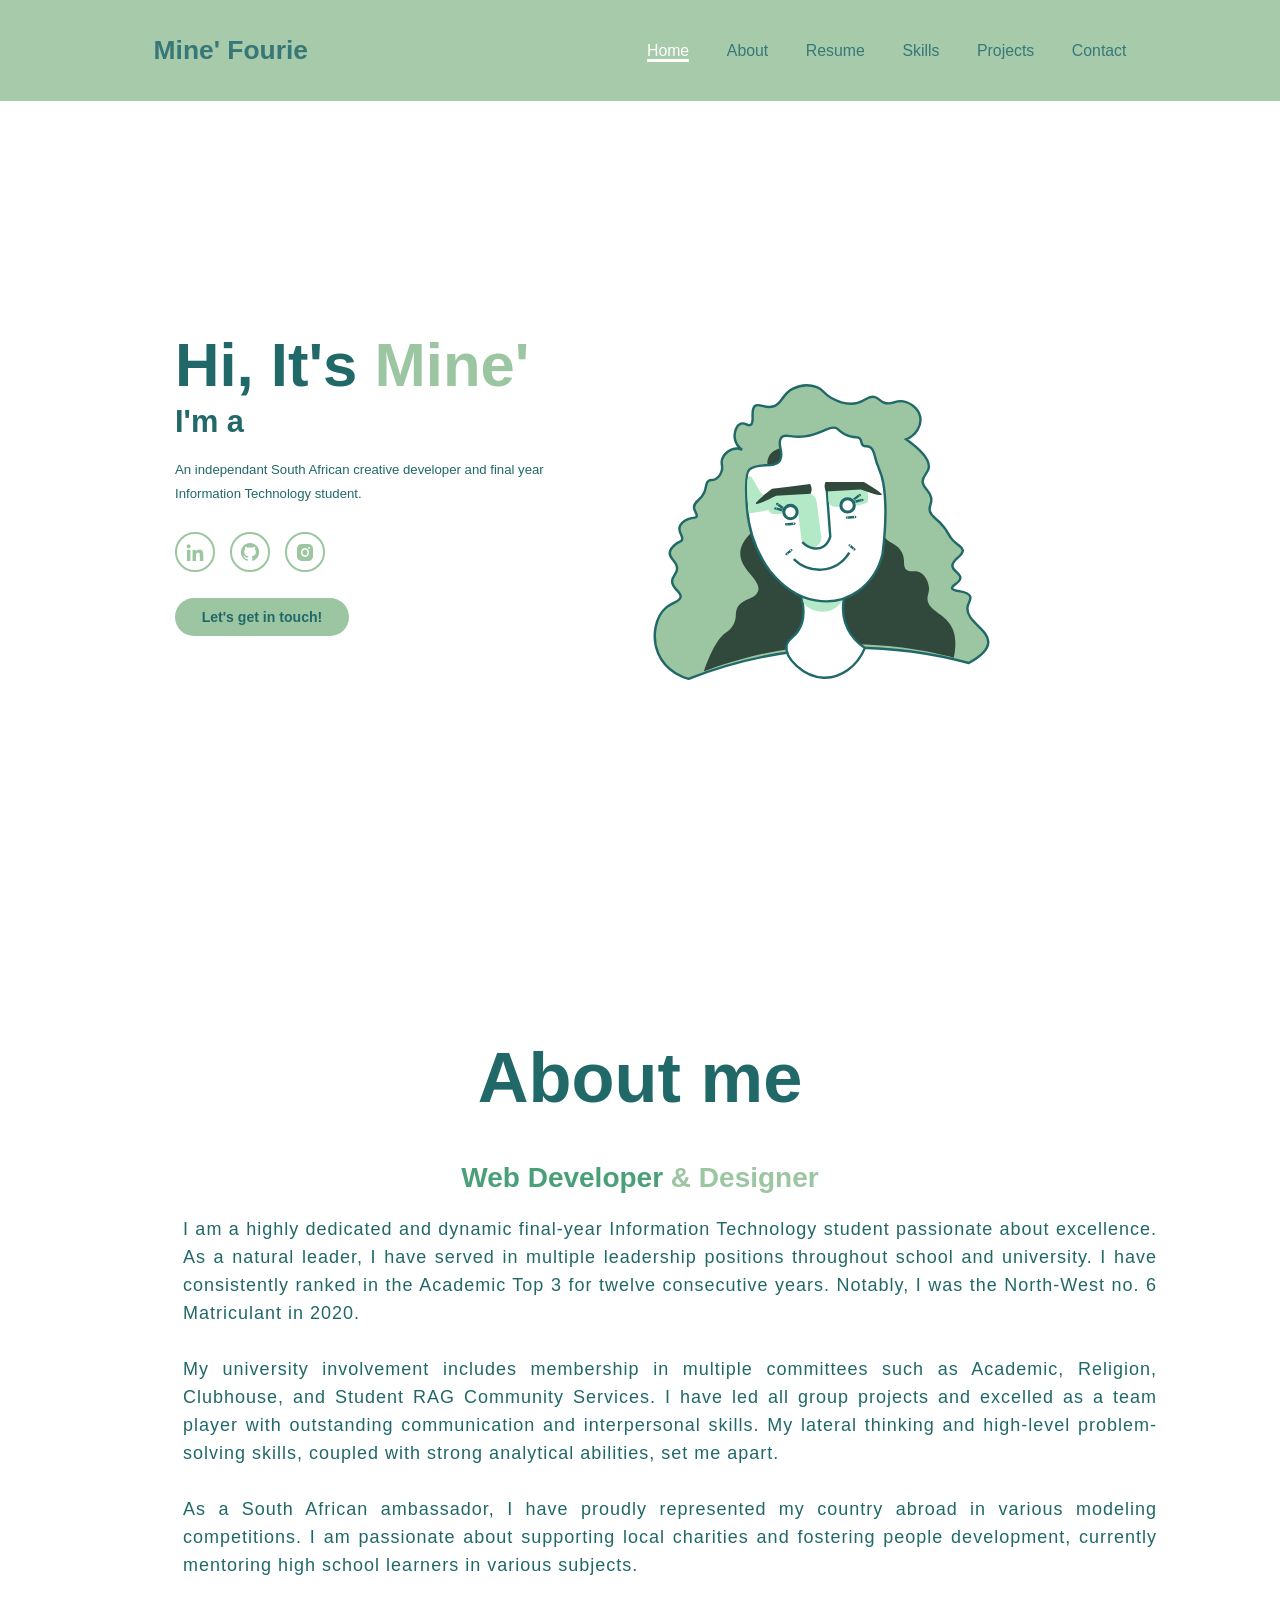
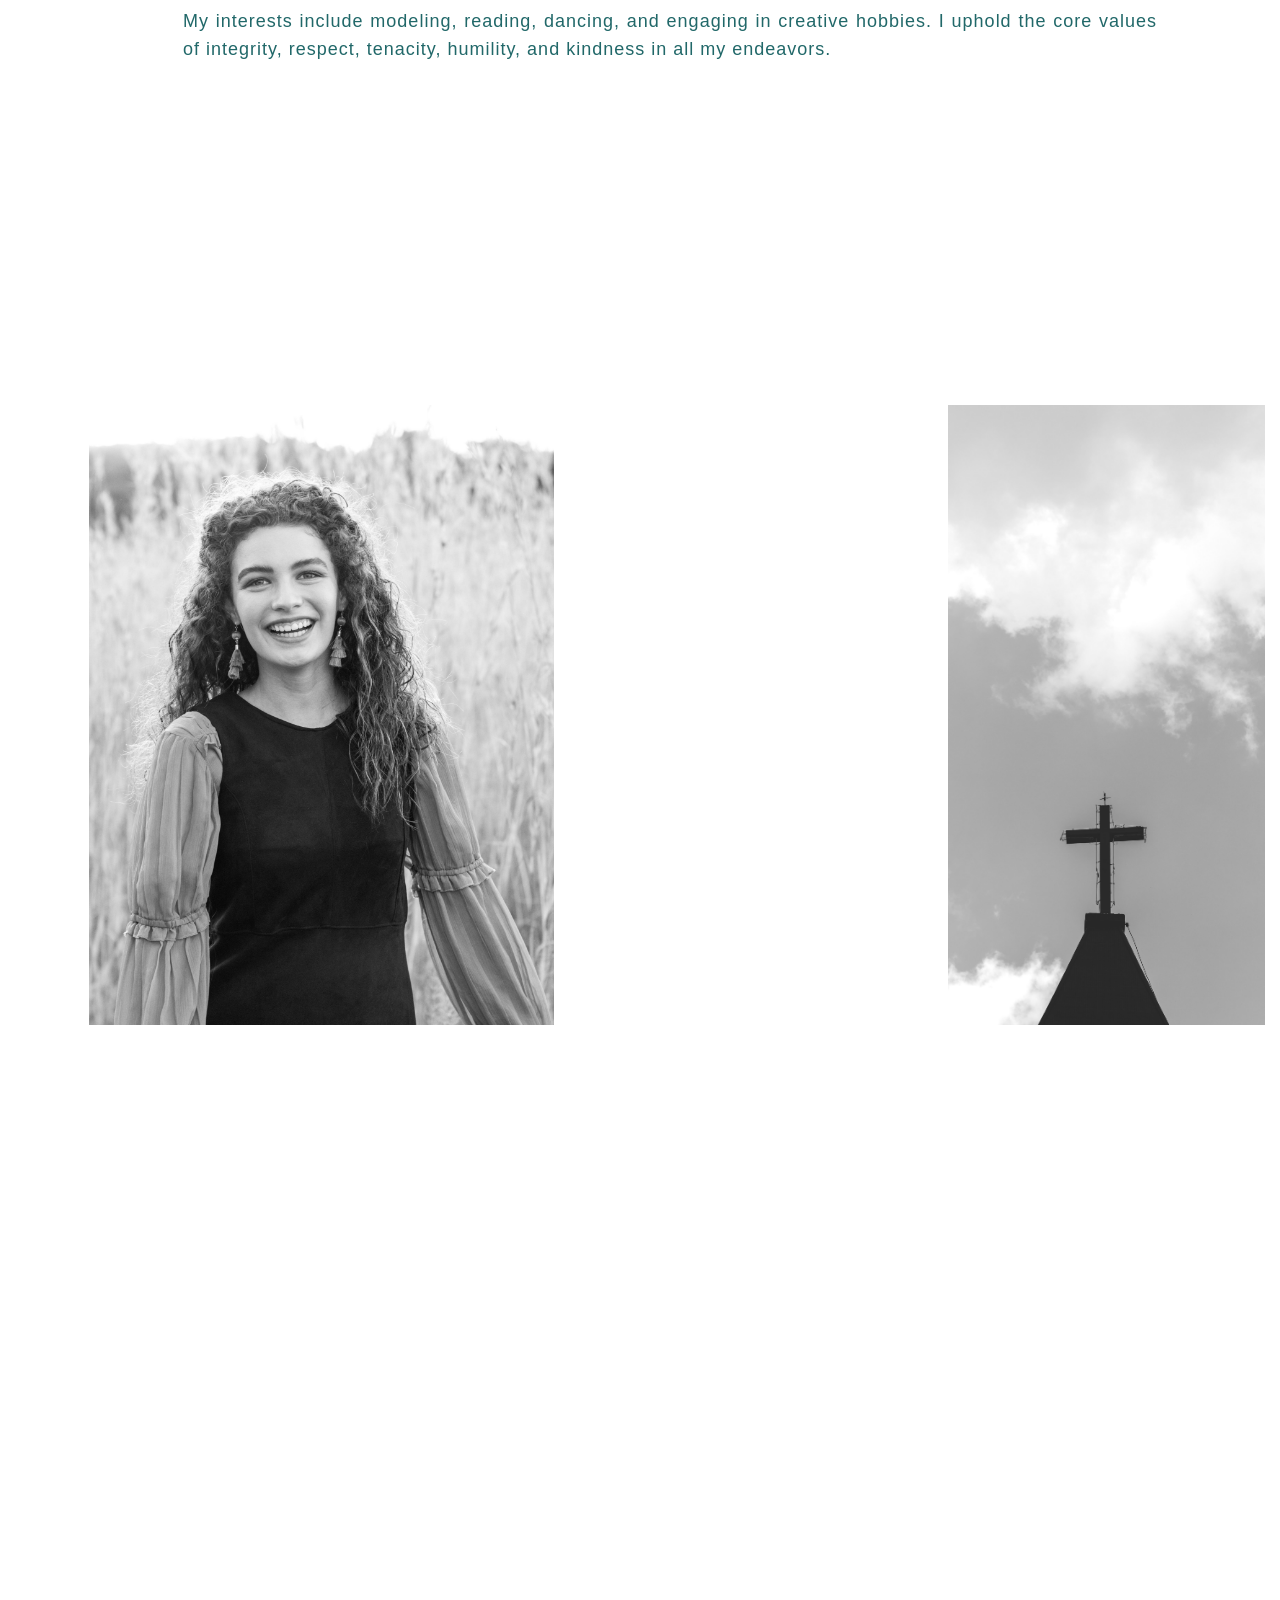
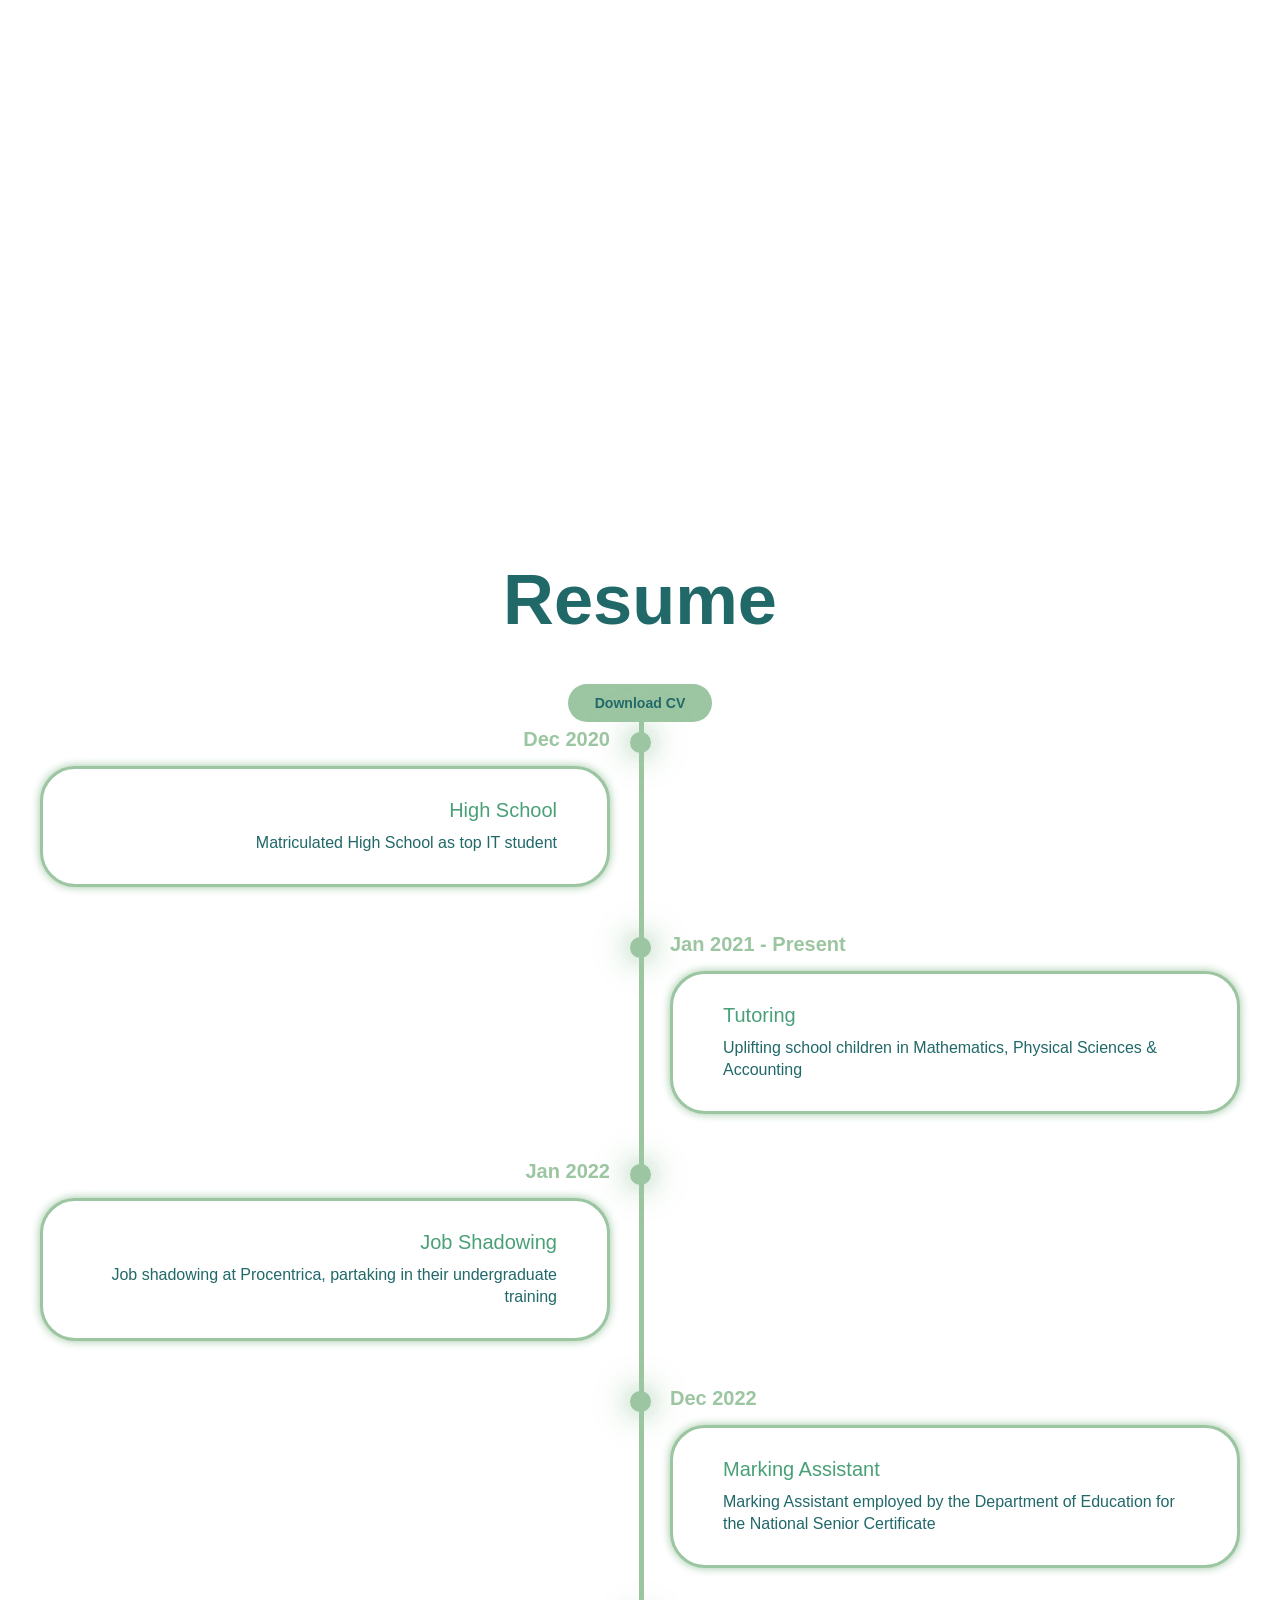
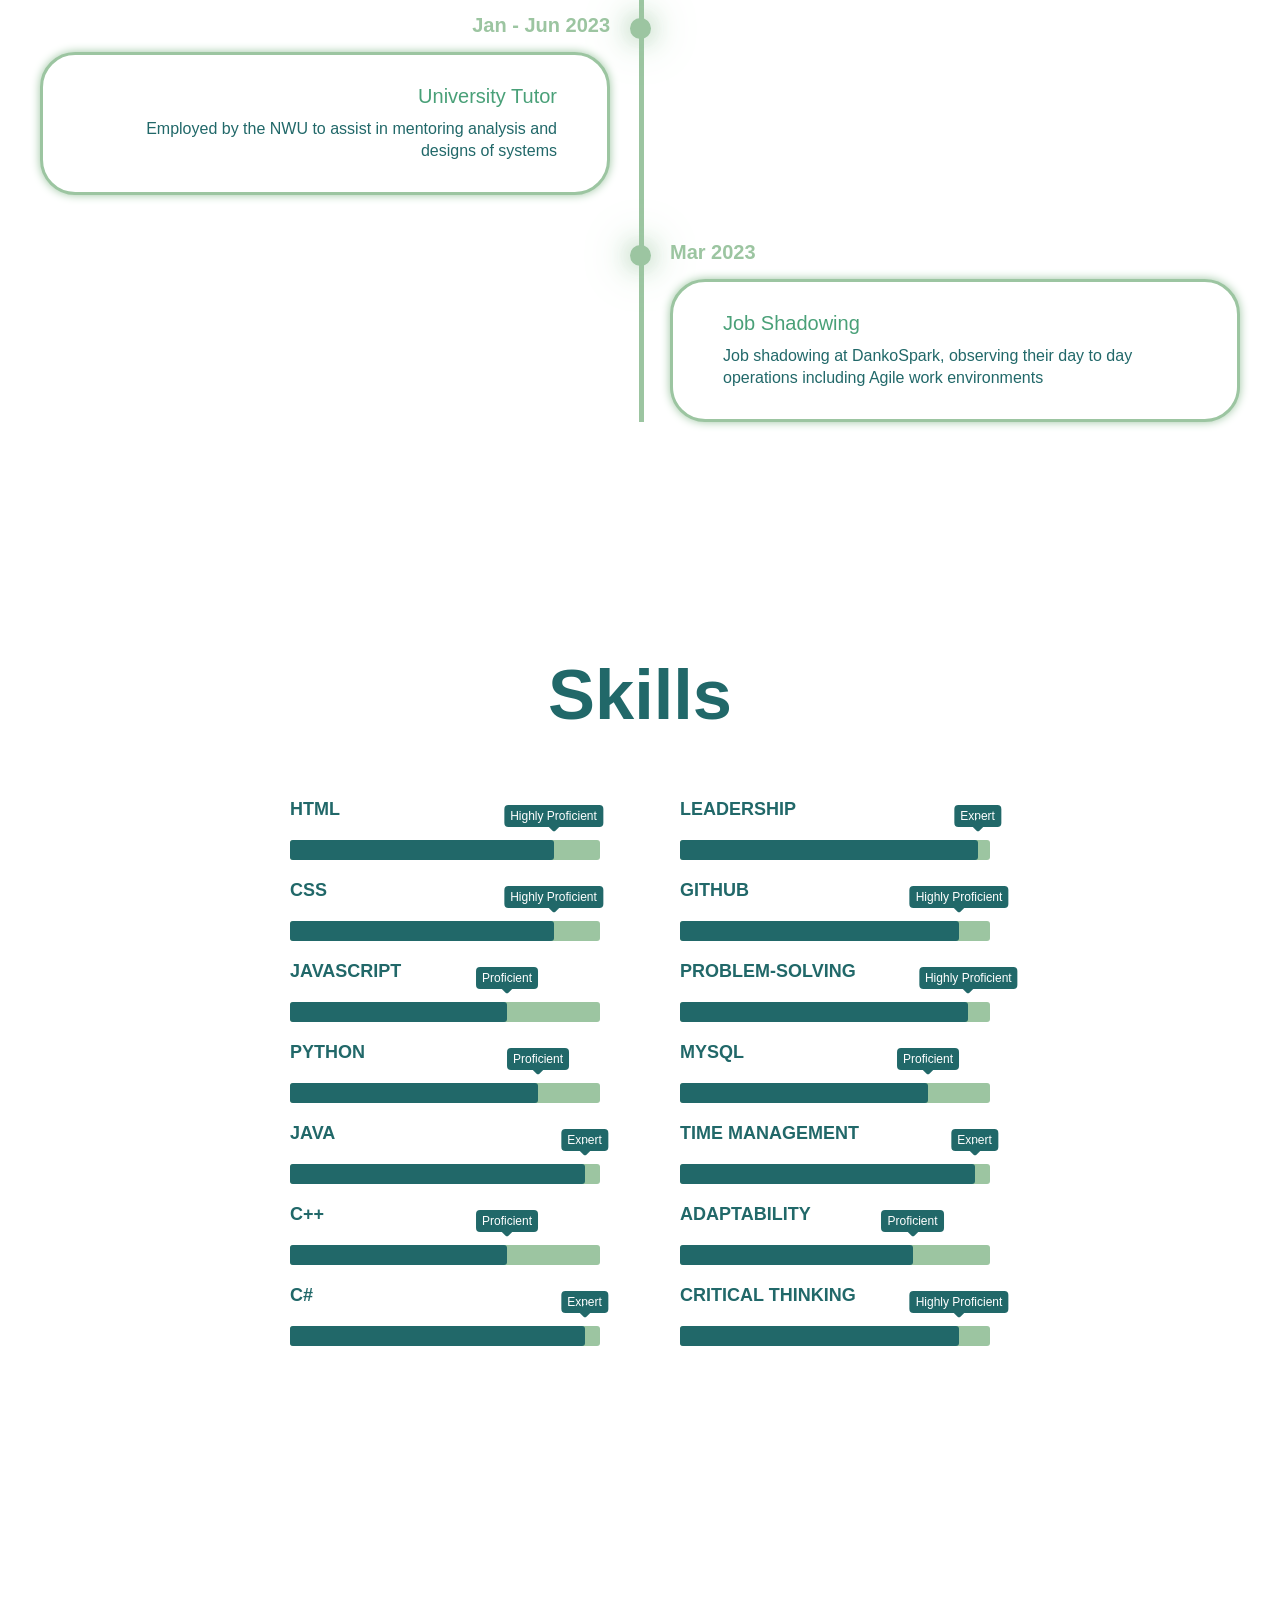
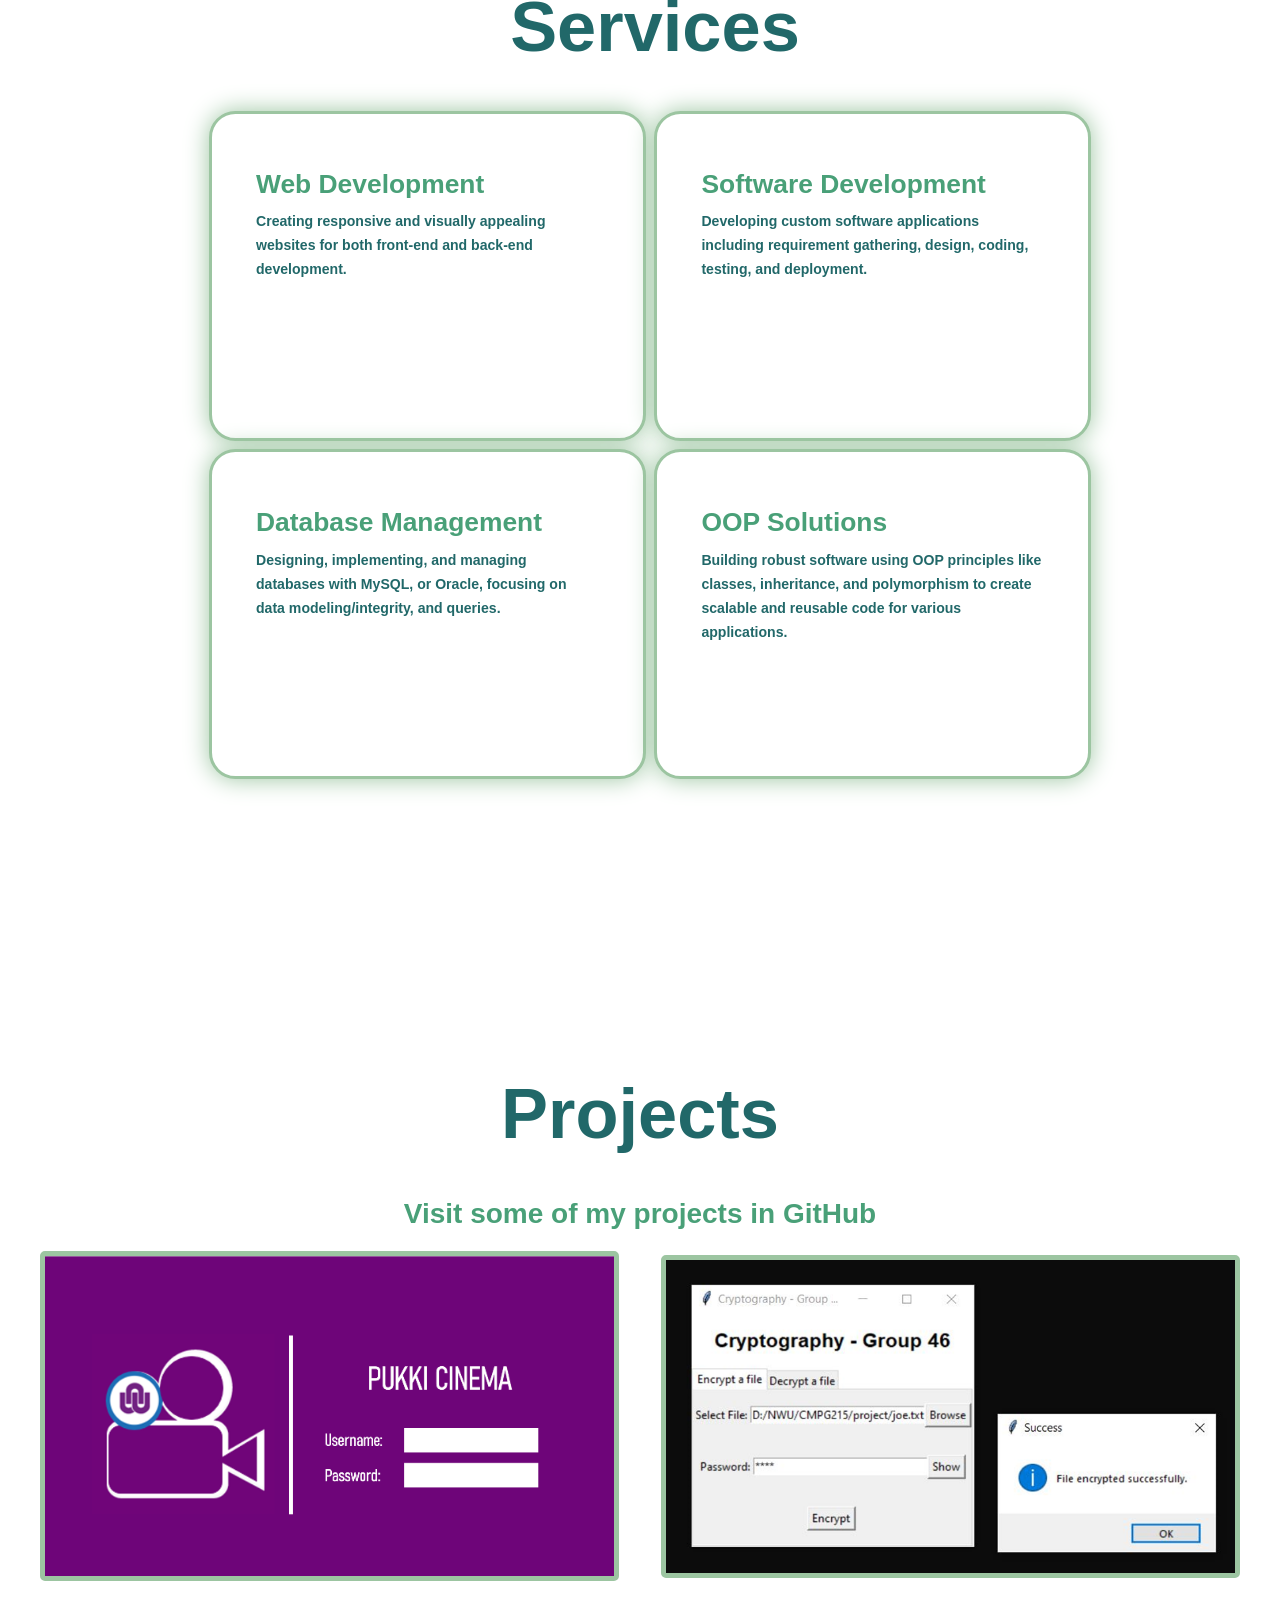
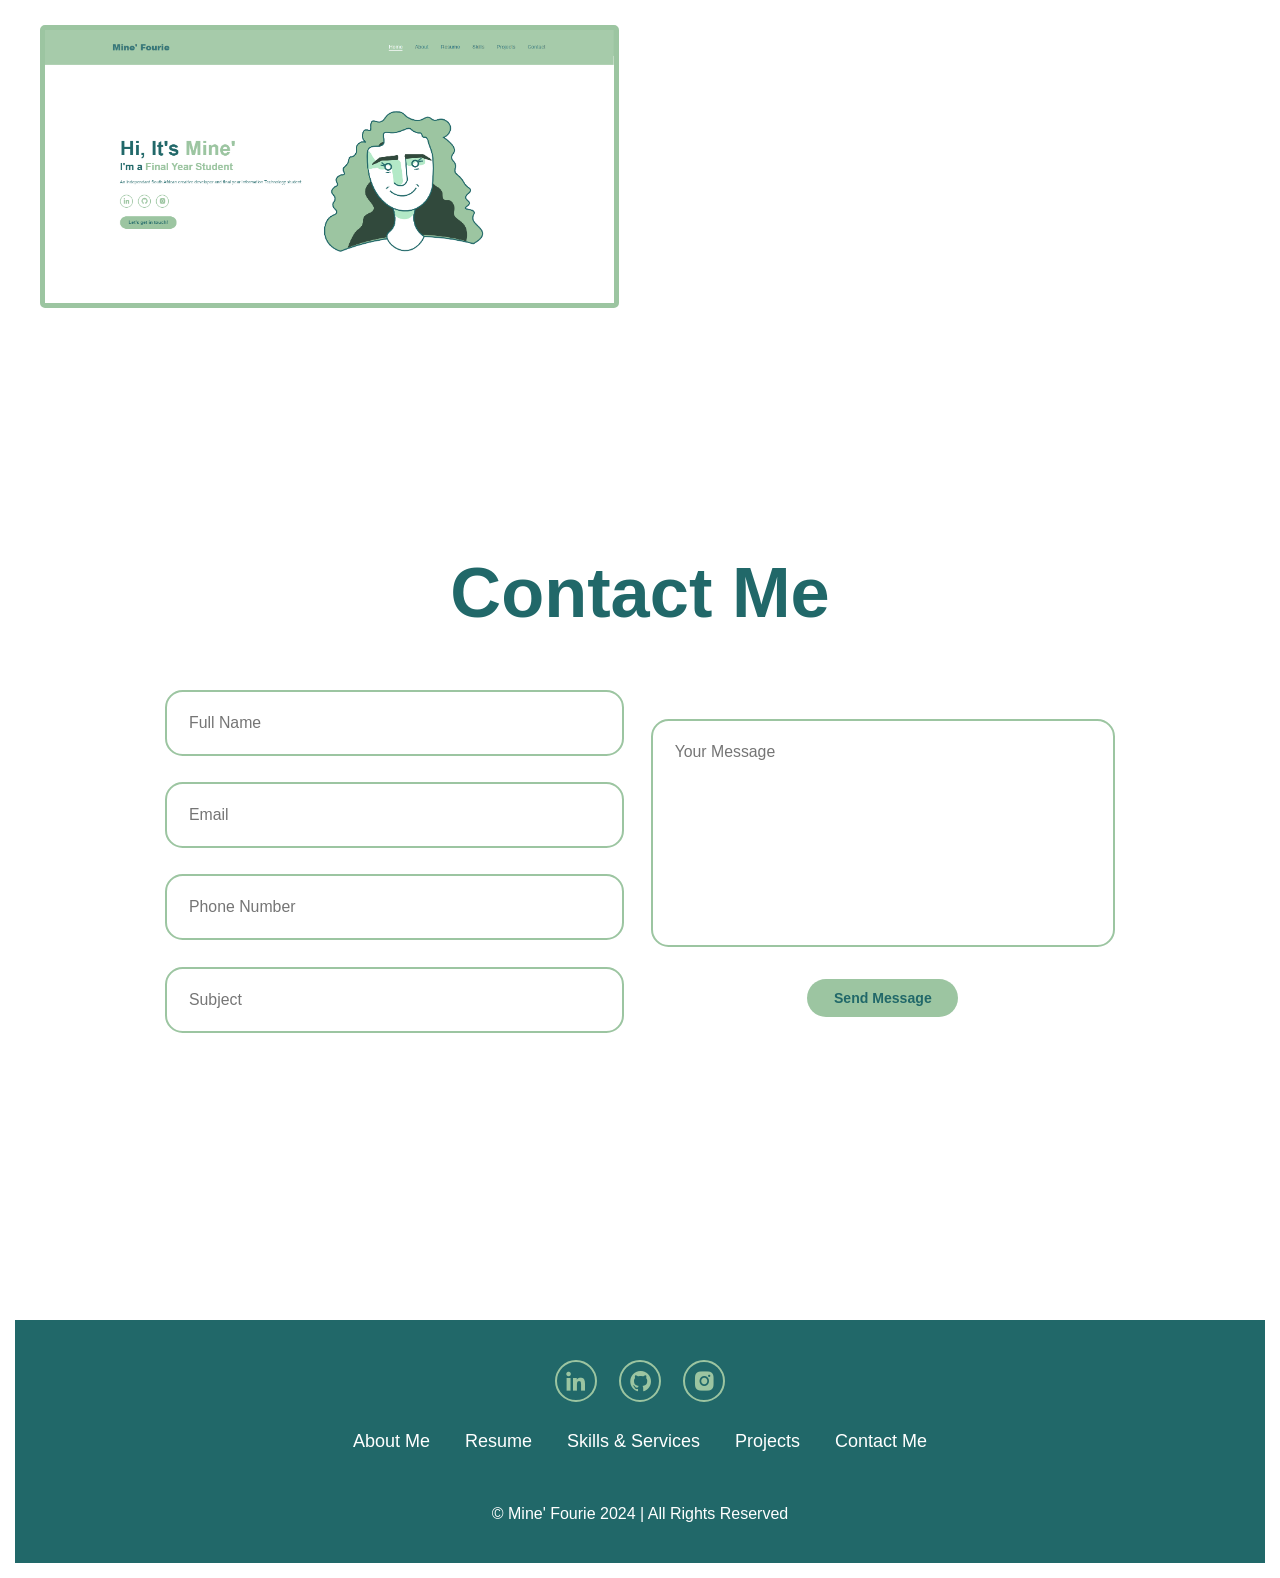
<file: index.html>
﻿<!DOCTYPE html>
<html lang="en">
<head>
    <meta charset="UTF-8">
    <meta name="viewport" content="width=device-width, initial-scale=1.0">
    <title>Mine' Fourie - CV</title>
    <link rel="stylesheet" href="style.css">
    <link href='https://unpkg.com/boxicons@2.1.4/css/boxicons.min.css' rel='stylesheet'> <!--icons from boxicons-->
    <!--<style>
        .home-img {
            position: relative;
            top: 3rem;
            width: 32vw;
            -webkit-border-radius: 50%;
        }
    </style> --> 
</head>
<body>

    <header class="header">
        <a href="#home" class="logo">Mine' Fourie</a>

        <i class='bx bx-menu' id="menu-icon"></i>

        <nav class="navbar">
            <a href="#home" class="active">Home</a>
            <a href="#about">About</a>
            <a href="#resume">Resume</a>
            <a href="#skills">Skills</a>
            <a href="#projects">Projects</a>
            <a href="#contact">Contact</a>
        </nav>
    </header>
    

    <section class="home" id="home">
        <div class="home-content">
            <h1>Hi, It's <span>Mine'</span></h1>
            <h3 class="text-animation">I'm a <span></span></h3>
            <p>
                An independant South African creative developer and final year Information Technology student.
            </p>

            <div class="social-icons">
                <a href="https://www.linkedin.com/in/min%C3%A9-fourie-804823225/" target="_blank"><i class='bx bxl-linkedin' ></i></a>
                <a href="https://github.com/fouriemine" target="_blank"><i class='bx bxl-github' ></i></a>
                <a href="https://www.instagram.com/fouriemine/" target="_blank"><i class='bx bxl-instagram-alt' ></i></a>
                <!--<a href="#"><i class='bx bxl-twitter' ></i></a>-->
            </div>

            <div class="btn-group">
                <!--<a href="#" class="btn">Hire</a>-->
                <a href="#contact" class="btn">Let's get in touch!</a>

            </div>
        </div>

        <!-- #5603ad;-->
        <!------------------------------SVG CODE------------------------------------->
        <div class="svg-content">
            <?xml version="1.0" encoding="UTF-8"?>
            <svg xmlns="http://www.w3.org/2000/svg" version="1.1" viewBox="0 0 1920 1080">
            <defs>
                <style>
                .cls-1 {
                    fill: #31493C; 
                }
                

                .cls-1, .cls-2 {
                    stroke-width: 0px;
                }

                .cls-3, .cls-4, .cls-5, .cls-6, .cls-7 {
                    stroke-miterlimit: 10;
                }

                .cls-3, .cls-4, .cls-5, .cls-7 {
                    stroke: #216869; <!---->
                }

                .cls-3, .cls-5, .cls-6, .cls-7 {
                    stroke-width: 4px;
                }

                .cls-3, .cls-6 {
                    fill: #fff;
                }

                .cls-4 {
                    stroke-width: 5px;
                }

                .cls-4, .cls-5 {
                    fill: none;
                }

                .cls-2 {
                    fill: #b3e9c7;
                }

                .cls-6 {
                    stroke: #216869;
                }

                .cls-7 {
                    fill: #9CC5A1 <!--#8367c7-->;
                }
                </style>
            </defs>
            <g id="hair">
                <g>
                <g>
                    <g>
                    <path class="cls-7" d="M1055.81,578.88c-53.56-14.29-133.27-29.12-230-24-99.29,5.25-178.72,29.52-231,50-3.69-.91-36.58-9.64-50-42-11.4-27.47-4.39-61.44,14-76,10.03-7.94,22.14-9.06,23-17,.96-8.83-13.42-12.68-14-25-.47-9.86,8.53-11.72,8.19-21.88-.4-12.24-13.65-15.65-12-26,1.15-7.19,8.75-13.04,10-14,5.38-4.13,8.17-3.17,9.85-6.34,3.2-6.05-5.77-11.81-3.85-20.66,1.91-8.79,13.04-13.6,14-14,7.36-3.07,12.04-.82,14-4,2.43-3.95-4.48-8.27-4.19-16.12.36-9.73,11.2-9.89,17-24,3.8-9.25,1.79-15.64,7.19-18.88,3.64-2.18,5.8-.08,10.72-2.45,6.84-3.29,9.59-10.7,10.28-12.55,3.39-9.13-1.46-11.85,1-20,2.92-9.67,13.43-17.98,24-18,3.92,0,7.08,1.13,9,2-2.12-1.47-10.18-7.44-12-18-1.72-9.99,2.42-22.38,10-25,6.66-2.31,11.35,4.52,16,2,7.55-4.09-1.41-23.93,7-31,6.8-5.72,15.86,4.57,29.81.88,15.49-4.1,13.75-19.28,32-29,12.12-6.46,27.76-7.67,40.19-2.88,11.64,4.48,9.96,10.17,23.81,17.88,4.56,2.54,23.44,13.04,43,8,13.56-3.49,16.96-11.75,27.19-9.88,8.29,1.52,8.55,7.4,18,10,11.18,3.08,15.8-3.78,27-3,12.32.86,28.23,10.66,31,26,2.57,14.24-6.74,30.16-23.19,36.88,33.22,23.71,39.16,38.51,37,48-1.97,8.64-10.49,12.2-9.81,22.12.75,10.97,11.58,12.68,14,26,1.91,10.54-4.32,12.48-2.19,21.88,2.32,10.24,10.14,9.78,23,26,8.95,11.29,6.71,13.47,15.31,22.4,9.57,9.93,15.26,10.27,15.88,15.72,1.14,10.06-17.6,14.96-17,26,.49,9.09,13.5,11.63,13,20-.52,8.58-14.56,11.82-13.59,16.85,1.24,6.46,24.79,2.83,29.59,13.15,2.61,5.62-3.02,9.57-4.19,17.88-3.24,23,33.88,36.07,34.19,57.12.12,8.19-5.29,20.08-32.19,34.88Z"/>
                    <path class="cls-1" d="M1031.22,570.07c-47.8-12.53-118.92-25.54-205.25-21.05-88.61,4.61-159.49,25.89-206.14,43.86,14.06-40.8,26.66-57.05,36.17-63.88,2.14-1.54,8.6-5.81,13-14,5.31-9.89,2.41-15.76,5-24,5.9-18.74,29.58-15.84,35-30,7.24-18.91-30.71-35.36-29-64,1.76-29.54,44.43-50.67,42-54-1.74-2.38-21.06,11.77-25,8-3.03-2.9,2.52-16.98,39-65-5.56-9.82-17.56-33.79-8-49,16.45-26.15,86.91-10.85,87-6,.05,2.57-19.68,6.03-20,5-.42-1.34,28.97-19.74,49-10,9.19,4.47,7.69,10.64,27,26,10.01,7.96,9.27,9.2,11,11,10.03,10.44,17.97,20.09,24,28-4.4,21.33-2.85,38.4-1,49,2,11.48,3.17,18.22,8,26,11.13,17.94,25.35,15,33,31,6.43,13.44.12,23.27,8,29,6.65,4.83,12.73-1.16,22,4,10.33,5.74,13.33,18.48,14,22,2.04,10.71-2.61,13.63-2,22,1.32,18.07,24.32,22.43,37,41,6.59,9.65,12.36,26.04,6.22,55.07Z"/>
                    </g>
                    <path class="cls-6" d="M885,554c-12.45,30.63-39.96,50.16-68,49-33.75-1.4-64.34-32.6-61-53,1.68-10.24,10.99-12.19,19-23.86,14.46-21.06,8.81-50.64,0-75.14h82c-2.28,5.02-16.92,38.72,0,72.29,8.36,16.58,20.88,26.13,28,30.71Z"/>
                </g>
                <path class="cls-2" d="M834.91,489.28c-9.8,6.09-21.89,6.61-32.18,3.05-4.65-1.39-9.45-3.25-13.35-6.59-7.82-6.59-7.28-14.65-7.37-28.42.01-7.39-.04-16.53.04-23.24,0-10.29,1.75-17.58,8.8-22.56,4.48-3.1,10.42-3.13,18.21-3.16,5.13,0,10.58-.01,15.67,0,7.07,0,15.02.09,20.02,6.47,4.24,4.7,5.12,11.8,5.16,18.41.1,4.78.04,11.21.06,16.99.03,19.7,1.3,28.78-14.88,38.94l-.17.1Z"/>
                </g>
            </g>
            <g id="face">
                <g>
                <g>
                    <g>
                    <path class="cls-3" d="M914.04,399.49c-12.47,51.09-57.35,85.43-110.02,76.35-31.56-4.84-56.03-24.85-75.01-48.05-22.81-30.43-35.69-69.58-38.31-107.14-3.34-47.85.82-56.98,4.14-60,14.79-13.46,40.56-.64,50.15-14.65,8.29-12.1-6.19-28.58,2.49-38.06,6.61-7.22,16.19,1.04,38.51-1.94,27.32-3.65,43.64-20.11,53.77-12.4,2.13,1.62,4.95,5.05,11.23,8.4,4.49,2.4,8.6,3.61,10,4,9.58,2.67,12.26.33,15.47,3.26,3.99,3.64,1.33,8.62,5.53,11.74,3.39,2.52,6.44.27,10.58,2.1,5.94,2.63,7.66,10.81,8.49,14.49,5.16,22.8,10.42,23.27,14.15,45.1,3.97,23.19,5.24,64.7-1.18,116.8Z"/>
                    <path class="cls-5" d="M756.81,399.28c-3.69,2.35,9.12-7.43,6.76-5.92"/>
                    <path class="cls-5" d="M866.97,391.49c3.69,2.35-9.12-7.43-6.76-5.92"/>
                    </g>
                    <rect class="cls-2" x="776.8" y="299.3" width="32.76" height="90.33" rx="16.18" ry="16.18" transform="translate(-36.88 101.98) rotate(-7.19)"/>
                    <path class="cls-5" d="M782,380c10.58,10.87,24.96,13.41,34.96,7,7.35-4.72,10.14-12.86,11.04-16-2.15-28.67-4.29-57.33-6.44-86"/>
                    <path class="cls-5" d="M767.92,407.85c24.12,23.55,68.3,26.18,91.4-10.52"/>
                </g>
                <g>
                    <path class="cls-2" d="M774,328c-6.21-9.09-16.3-10.74-20.93-7.01-4.4,3.55-3.17,11.45-3.07,12.01-10.7,1.07-18.59.27-20.36-1.1-.85-.66-1.63-1.83-2.17-2.85-.41-.78-.67-1.46-.72-1.78l-32.75,5.73c-.33-4-.67-8-1-12-3.09-37.2-1.4-49.28,2-50,6.37-1.36,18.17,37.25,30.39,35.43,2.06-.31,3.61-1.69,4.63-2.89l52.02-8.67c3.89-.65,7.56,1.98,8.21,5.86l2.59,15.52c.02,2.49-.65,4.23-1.23,5.32-2.69,5.02-9.7,7.55-17.61,6.43Z"/>
                    <path class="cls-2" d="M845.67,320.48c3.9-10.24,13.12-14.1,18.33-11.49,4.96,2.48,5.53,10.45,5.56,11.03,10.4-1.33,17.72-3.88,19.09-5.6,1.17-1.47,1.54-3.03,1.54-3.03.16-.68.23-1.4.18-2.13l-.96-15.71c-.24-3.93-3.54-6.93-7.37-6.7l-51.31,3.12c-3.83.23-6.74,3.61-6.51,7.54l.96,15.71c.53,2.43,1.55,3.98,2.34,4.91,3.66,4.29,10.87,5.2,18.13,2.35Z"/>
                    <path class="cls-1" d="M878.12,293.19c-18.96,1.22-37.92,2.44-56.88,3.67-.8-1.29-2.26-4.04-2.51-7.85-.1-1.51-.1-4.63,1.48-8.11,21.04-.02,42.08-.04,63.13-.06,14.52,8.48,30.62,18.59,29.42,21.15-1.18,2.53-18.76-3.11-34.64-8.79Z"/>
                    <path class="cls-1" d="M738.91,303.77l56.89-3.56c.63-1.38,1.74-4.3,1.5-8.11-.09-1.51-.49-4.61-2.5-7.86-20.88,2.64-41.75,5.28-62.63,7.92-13.33,10.25-28.02,22.31-26.51,24.7,1.49,2.36,18.21-5.46,33.25-13.1Z"/>
                </g>
                </g>
            </g>
            <g id="eyes">
                <g>
                <path class="cls-5" d="M756.51,350.61c-5.91,0,15.79-1.01,12-1"/>
                <path class="cls-5" d="M856.51,339.61c-5.91,0,15.79-1.01,12-1"/>
                <g>
                    <circle class="cls-4" cx="762.5" cy="330.5" r="11"/>
                    <g>
                    <path class="cls-5" d="M738.61,324.92c-5.65-1.72,15.4,3.63,11.77,2.53"/>
                    <path class="cls-5" d="M741.56,317.87c-4.55-3.76,12.82,9.27,9.9,6.86"/>
                    </g>
                </g>
                <g>
                    <g>
                    <circle class="cls-4" cx="856.5" cy="319.5" r="11"/>
                    <path class="cls-5" d="M875.88,303.35c4.55-3.76-12.82,9.27-9.9,6.86"/>
                    </g>
                    <path class="cls-5" d="M879.9,310.94c5.65-1.72-15.4,3.63-11.77,2.53"/>
                </g>
                </g>
            </g>
            </svg>
        </div>

    </section>

<!-- new code for horizontal scrolling  

<div class="container">
    <div class="wrapper">
        <div class="slide">
            <div class="layer l1"></div>
            <div class="layer l2"></div>
            <div class="layer l3"></div>
        </div>
        <div class="slide"></div>
    </div>
</div> -->

<section class="about" id="about">

    <h2 class="heading">About me</h2>   
    <h5 class="about-text-item">Web Developer <span>
        & Designer
    </span></h5>

    <div class="main">
        <div class="grid-item about-text-item"> 
            <p>
                I am a highly dedicated and dynamic final-year Information Technology student passionate about excellence. As a natural leader, I have served in multiple leadership positions throughout school and university. I have consistently ranked in the Academic Top 3 for twelve consecutive years. Notably, I was the North-West no. 6 Matriculant in 2020.
                <br><br>
                My university involvement includes membership in multiple committees such as Academic, Religion, Clubhouse, and Student RAG Community Services. I have led all group projects and excelled as a team player with outstanding communication and interpersonal skills. My lateral thinking and high-level problem-solving skills, coupled with strong analytical abilities, set me apart.
                <br><br>
                As a South African ambassador, I have proudly represented my country abroad in various modeling competitions. I am passionate about supporting local charities and fostering people development, currently mentoring high school learners in various subjects.
                <br><br>
                My interests include modeling, reading, dancing, and engaging in creative hobbies. I uphold the core values of integrity, respect, tenacity, humility, and kindness in all my endeavors.
            </p>
        </div>
    </div> 


    


</section>


<!--NUWE DEEEEEEEEEEEEEEEEEEEEEEEEEEEL

<div class="section">
    <h1>Section 2</h1>
    <div class="horizontal-scroll-section">
        <div class="horizontal-scroll">
            <div class="scroll-container">
                <img src="image1.jpg" alt="Image 1">
                <img src="image2.jpeg" alt="Image 2">
                <img src="faith.jpg" alt="Image 3">
            </div>
        </div>
    </div>
     Add content for Section 2 -->
</div>

<!--NUWE DEEEEEEEEEEEEEEEEEEEEEEEEEEEL KLAAAAAAAAAAAAAAAAAAAAAr-->



<!-- new code for horizontal scrolling  -->

<!--REGTE DEEEEEEEEEEEEEEEEEEEEEEEEEEEEEEEEEEEEEEEEEL-->
    <div class="sticky_parent">
        <div class="sticky">
            <div class="scroll_section">
            </div>
        </div>
    </div>


<!--

                <div class="grid-item about-text">
                    <!-<h2 class="heading">About me</h2>--
                    <h5>Web Developer <span>
                        & Designer
                    </span></h5>
                    <p>
                        I am a highly dedicated and dynamic final-year Information Technology student passionate about excellence. As a natural leader, I have served in multiple leadership positions throughout school and university. I have consistently ranked in the Academic Top 3 for twelve consecutive years. Notably, I was the North-West no. 6 Matriculant in 2020.
                        <br><br>
                        My university involvement includes membership in multiple committees such as Academic, Religion, Clubhouse, and Student RAG Community Services. I have led all group projects and excelled as a team player with outstanding communication and interpersonal skills. My lateral thinking and high-level problem-solving skills, coupled with strong analytical abilities, set me apart.
                        <br><br>
                        As a South African ambassador, I have proudly represented my country abroad in various modeling competitions. I am passionate about supporting local charities and fostering people development, currently mentoring high school learners in various subjects.
                        <br><br>
                        My interests include modeling, reading, dancing, and engaging in creative hobbies. I uphold the core values of integrity, respect, tenacity, humility, and kindness in all my endeavors.
                    </p>
                </div>

                <div class="about_container">
                    
                    <div class="about_grid_item item-1">
                        <img src="image1.jpg" alt="">
                    </div>
                    <div class="grid-item about-text">
                        <h2 class="heading">About me</h2>
                        <h5>Web Developer <span>& Designer</span></h5>
                        <p>
                            I am a highly dedicated and dynamic final-year Information Technology student passionate about excellence. As a natural leader, I have served in multiple leadership positions throughout school and university. I have consistently ranked in the Academic Top 3 for twelve consecutive years. Notably, I was the North-West no. 6 Matriculant in 2020.
                            <br><br>
                            My university involvement includes membership in multiple committees such as Academic, Religion, Clubhouse, and Student RAG Community Services. I have led all group projects and excelled as a team player with outstanding communication and interpersonal skills. My lateral thinking and high-level problem-solving skills, coupled with strong analytical abilities, set me apart.
                            <br><br>
                            As a South African ambassador, I have proudly represented my country abroad in various modeling competitions. I am passionate about supporting local charities and fostering people development, currently mentoring high school learners in various subjects.
                            <br><br>
                            My interests include modeling, reading, dancing, and engaging in creative hobbies. I uphold the core values of integrity, respect, tenacity, humility, and kindness in all my endeavors.
                        </p>
                    </div>
                    
                </div> end about_container-->

            


<!--OLD ABOUT ME-->

<!--
    <section class="about" id="about">

        <!-<h2 class="heading">About me</h2>   

        <div class="main">
            <div class="grid-item">
                <img src="image1.jpg" alt="">
            </div>
            
            <div class="grid-item about-text">
                <h2 class="heading">About me</h2>
                <h5>Web Developer <span>
                    & Designer
                </span></h5>
                <p>
                    I am a highly dedicated and dynamic final-year Information Technology student passionate about excellence. As a natural leader, I have served in multiple leadership positions throughout school and university. I have consistently ranked in the Academic Top 3 for twelve consecutive years. Notably, I was the North-West no. 6 Matriculant in 2020.
                    <br><br>
                    My university involvement includes membership in multiple committees such as Academic, Religion, Clubhouse, and Student RAG Community Services. I have led all group projects and excelled as a team player with outstanding communication and interpersonal skills. My lateral thinking and high-level problem-solving skills, coupled with strong analytical abilities, set me apart.
                    <br><br>
                    As a South African ambassador, I have proudly represented my country abroad in various modeling competitions. I am passionate about supporting local charities and fostering people development, currently mentoring high school learners in various subjects.
                    <br><br>
                    My interests include modeling, reading, dancing, and engaging in creative hobbies. I uphold the core values of integrity, respect, tenacity, humility, and kindness in all my endeavors.
                </p>
            </div>
            
            <div class="grid-item">
                <img src="image1.jpg" alt="">
            </div>

            <div class="grid-item">
                <img src="image1.jpg" alt="">
            </div>

            <div class="grid-item">
                <img src="image1.jpg" alt="">
            </div>
            
            <div class="grid-item">
                <img src="image1.jpg" alt="">
            </div>
        </div>

    </section>

-->

    <section class="resume" id="resume"> 
        <h2 class="heading">Resume</h2>

        <a href="MFourie_CV.pdf" download class="resume-btn">Download CV</a>

        <div class="timeline-items">

            <div class="timeline-item">
                <div class="timeline-dot"></div>
                    <div class="timeline-date"> Dec 2020
                    </div>
                    <div class="timeline-content">
                        <h3>High School</h3>
                        <p>Matriculated High School as top IT student</p>
                    </div>
                
            </div>

            <div class="timeline-item">
                <div class="timeline-dot"></div>
                    <div class="timeline-date">Jan 2021 - Present
                    </div>
                    <div class="timeline-content">
                        <h3>Tutoring</h3>
                        <p>Uplifting school children in Mathematics, Physical Sciences & Accounting</p>
                    </div>
                
            </div>

            <div class="timeline-item">
                <div class="timeline-dot"></div>
                    <div class="timeline-date">Jan 2022
                    </div>
                    <div class="timeline-content">
                        <h3>Job Shadowing</h3>
                        <p>Job shadowing at Procentrica, partaking in their undergraduate training</p>
                    </div>
                
            </div>

            <div class="timeline-item">
                <div class="timeline-dot"></div>
                    <div class="timeline-date">Dec 2022
                    </div>
                    <div class="timeline-content">
                        <h3>Marking Assistant</h3>
                        <p>Marking Assistant employed by the Department of Education for the National Senior Certificate</p>
                    </div>
                
            </div>

            <div class="timeline-item">
                <div class="timeline-dot"></div>
                    <div class="timeline-date">Jan - Jun 2023
                    </div>
                    <div class="timeline-content">
                        <h3>University Tutor</h3>
                        <p>Employed by the NWU to assist in mentoring analysis and designs of systems</p>
                    </div>
                
            </div>

            <div class="timeline-item">
                <div class="timeline-dot"></div>
                    <div class="timeline-date">Mar 2023
                    </div>
                    <div class="timeline-content">
                        <h3>Job Shadowing</h3>
                        <p>Job shadowing at DankoSpark, observing their day to day operations including Agile work environments</p>
                    </div>
                
            </div>

        </div>
    </section>
    
    <section class="skills" id="skills">

        
        <h2 class="heading">Skills</h2>
        <div class="skills-columns">
            <div class="column">
                
                <div class="skill">
                    <div class="skill-name">HTML</div>
                    <div class="skill-bar">
                        <div class="skill-per" per="Highly Proficient" style="max-width:85%"></div>
                    </div>
                </div>

                <div class="skill">
                    <div class="skill-name">CSS</div>
                    <div class="skill-bar">
                        <div class="skill-per" per="Highly Proficient" style="max-width:85%"></div>
                    </div>
                </div>

                <div class="skill">
                    <div class="skill-name">JavaScript</div>
                    <div class="skill-bar">
                        <div class="skill-per" per="Proficient" style="max-width:70%"></div>
                    </div>
                </div>

                <div class="skill">
                    <div class="skill-name">Python</div>
                    <div class="skill-bar">
                        <div class="skill-per" per="Proficient" style="max-width:80%"></div>
                    </div>
                </div>

                <div class="skill">
                    <div class="skill-name">Java</div>
                    <div class="skill-bar">
                        <div class="skill-per" per="Expert" style="max-width:95%"></div>
                    </div>
                </div>

                <div class="skill">
                    <div class="skill-name">C++</div>
                    <div class="skill-bar">
                        <div class="skill-per" per="Proficient" style="max-width:70%"></div>
                    </div>
                </div>

                <div class="skill">
                    <div class="skill-name">C#</div>
                    <div class="skill-bar">
                        <div class="skill-per" per="Expert" style="max-width:95%"></div>
                    </div>
                </div>

            </div>

            <div class="column">

                <div class="skill">
                    <div class="skill-name">Leadership</div>
                    <div class="skill-bar">
                        <div class="skill-per" per="Expert" style="max-width:96%"></div>
                    </div>
                </div>

                <div class="skill">
                    <div class="skill-name">GitHub</div>
                    <div class="skill-bar">
                        <div class="skill-per" per="Highly Proficient" style="max-width:90%"></div>
                    </div>
                </div>

                <div class="skill">
                    <div class="skill-name">Problem-Solving</div>
                    <div class="skill-bar">
                        <div class="skill-per" per="Highly Proficient" style="max-width:93%"></div>
                    </div>
                </div>

                <div class="skill">
                    <div class="skill-name">MySQL</div>
                    <div class="skill-bar">
                        <div class="skill-per" per="Proficient" style="max-width:80%"></div>
                    </div>
                </div>

                <div class="skill">
                    <div class="skill-name">Time Management</div>
                    <div class="skill-bar">
                        <div class="skill-per" per="Expert" style="max-width:95%"></div>
                    </div>
                </div>

                <div class="skill">
                    <div class="skill-name">Adaptability</div>
                    <div class="skill-bar">
                        <div class="skill-per" per="Proficient" style="max-width:75%"></div>
                    </div>
                </div>

                <div class="skill">
                    <div class="skill-name">Critical Thinking</div>
                    <div class="skill-bar">
                        <div class="skill-per" per="Highly Proficient" style="max-width:90%"></div>
                    </div>
                </div>

            </div>
        </div>
        
    </section>

    <section class="services" id="services">
        <h2 class="heading">Services</h2>
        <div class="services-container">
            <div class="service-box">
                <div class="service-info">
                    <h4>Web Development</h4>
                    <p>Creating responsive and visually appealing websites 
                         for both front-end and back-end development.</p>
                </div>
            </div>

            <div class="service-box">
                <div class="service-info">
                    <h4>Software Development</h4>
                    <p>Developing custom software applications 
                        including requirement gathering, design, coding, testing, and deployment.</p>
                </div>
            </div>

            <div class="service-box">
                <div class="service-info">
                    <h4>Database Management</h4>
                    <p>Designing, implementing, and managing databases with  MySQL, or Oracle, 
                        focusing on data modeling/integrity, and queries.</p>
                </div>
            </div>

            <div class="service-box">
                <div class="service-info">
                    <h4>OOP Solutions</h4>
                    <p>Building robust software using OOP principles like classes, 
                        inheritance, and polymorphism to create scalable and reusable code for various applications.</p>
                </div>
            </div>

        </div>


    </section>

    <!--PROJECTS --------------------------------------------------------------------------- -->
    <section class="projects" id="projects">

        <h2 class="heading">Projects</h2>
        <h5 class="about-text-item">Visit some of my projects in GitHub</h5>

        <div class="grid-container">

            <div class="grid-item">
                <a href="https://github.com/fouriemine/Pukki_Cinema_V2" target="_blank">
                    <img src="img-pukki.png" alt="Pukki Cinema">
                    <div class="overlay">
                        <div class="overlay-text">Cinema Booking System</div>
                    </div>                    
                </a>
            </div>

            <div class="grid-item">
                <a href="https://github.com/fouriemine/Cryptographic-AES" target="_blank">
                    <img src="crypto.png" alt="Cryptographic Application">
                    <div class="overlay">
                        <div class="overlay-text">AES Cryptography</div>
                    </div>
                </a>
            </div>

            <div class="grid-item">
                <a href="https://github.com/fouriemine/github-portfolio" target="_blank">
                    <img src="portfolio.png" alt="Portfolio">
                    <div class="overlay">
                        <div class="overlay-text">Responsive Website Portfolio</div>
                    </div>
                </a>
            </div>

            <!--
            <div class="grid-item">
                <a href="https://github.com/fouriemine/Pukki_Cinema_V2" target="_blank">
                    <img src="img-pukki.png" alt="Pukki Cinema">
                    <div class="overlay">
                        <div class="overlay-text">Cinema Booking System</div>
                    </div>
                </a>
            </div>
            -->
        </div>

    </section>

    <section class="contact" id="contact">

        <h2 class="heading">Contact Me</h2>

        <form action="https://api.web3forms.com/submit" method="POST">
            <input type="hidden" name="access_key" value="b8de3781-8682-4569-b60e-39547c8d56ed">
            <div class="input-group">
                <div class="input-box">
                    <input type="text" name="name" placeholder="Full Name" class="contact-input" required>
                    <input type="email" name="email" placeholder="Email" class="contact-input" required>
                </div>
                <div class="input-box">
                    <input type="number" name="number" placeholder="Phone Number">
                    <input type="text" name="subject" placeholder="Subject" class="contact-input" required>
                </div>
            </div>

            <div class="input-group-2">
                <textarea name="message" id="message" cols="30" rows="10" placeholder="Your Message" class="contact-input" required></textarea>
                <input type="submit" value="Send Message" class="btn">
            </div>
        </form>

    </section>

    <footer class="footer">
        <div class="social">
            <a href="https://www.linkedin.com/in/min%C3%A9-fourie-804823225/" target="_blank"><i class='bx bxl-linkedin' ></i></a>
                <a href="https://github.com/fouriemine" target="_blank"><i class='bx bxl-github' ></i></a>
                <a href="https://www.instagram.com/fouriemine/" target="_blank"><i class='bx bxl-instagram-alt' ></i></a>
                <!--<a href="#"><i class='bx bxl-twitter' ></i></a>-->
        </div>

        <ul class="list">
            <li>
                <a href="#about">About Me</a>
            </li>

            <li>
                <a href="#resume">Resume</a>
            </li>

            <li>
                <a href="#skills">Skills & Services</a>
            </li>

            <li>
                <a href="#projects">Projects</a>
            </li>

            <li>
                <a href="#contact">Contact Me</a>
            </li>
        </ul>
        <p class="copyright">
            © Mine' Fourie 2024 | All Rights Reserved
        </p>

    </footer>

    <script src="script.js"></script>
</body>
</html>
</file>
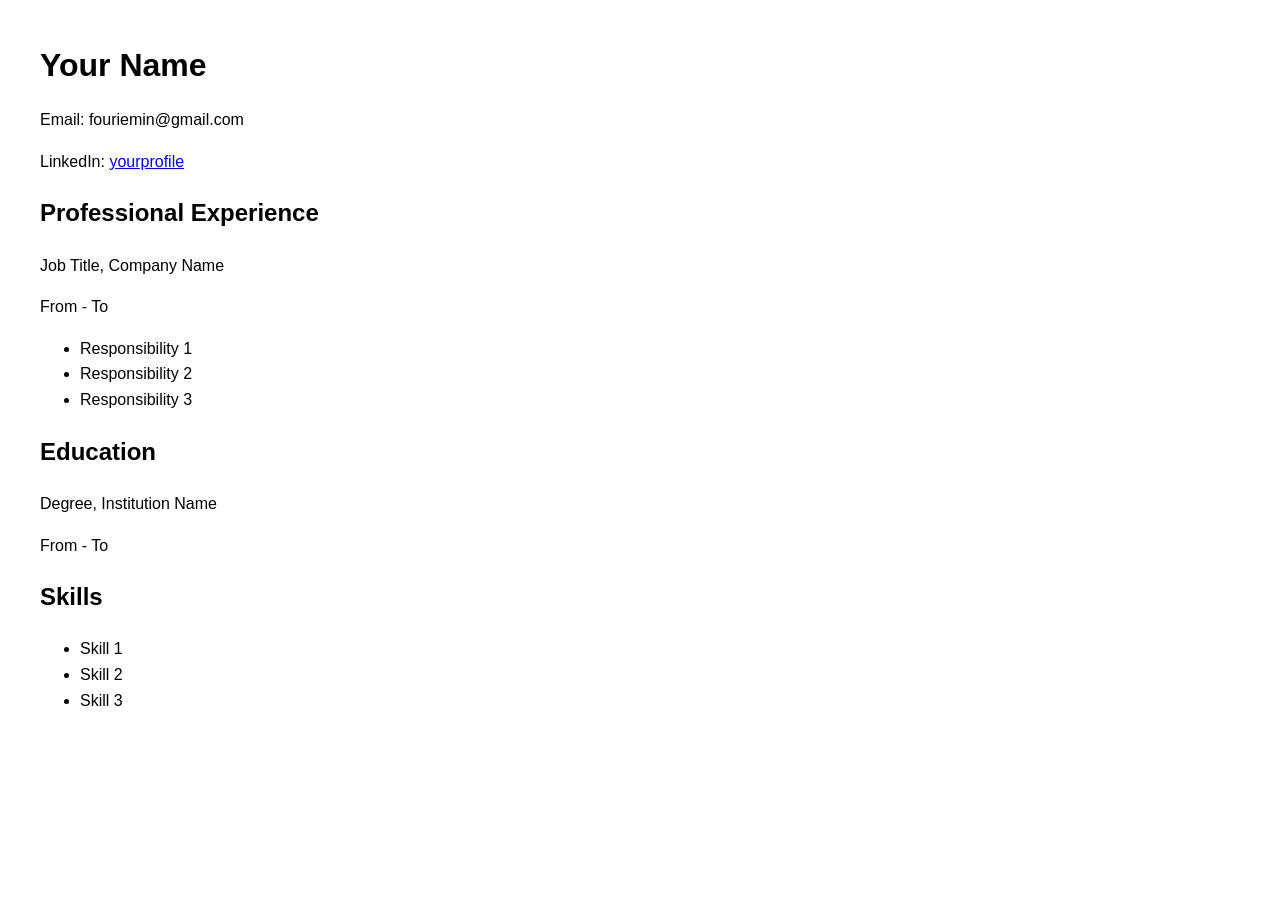
<file: portfolio.html>
﻿<!DOCTYPE html>
<html lang="en">
<head>
    <meta charset="UTF-8">
    <meta name="viewport" content="width=device-width, initial-scale=1.0">
    <title>Your Name - CV</title>
    <style>
        body {
            font-family: Arial, sans-serif;
            margin: 40px;
            line-height: 1.6;
        }

        .header, .content {
            margin-bottom: 20px;
        }

            .header h1 {
                margin: 0;
            }
    </style>
</head>
<body>
    <div class="header">
        <h1>Your Name</h1>
        <p>Email: fouriemin@gmail.com</p>
        <p>LinkedIn: <a href="https://www.linkedin.com/in/fouriemine">yourprofile</a></p>
    </div>
    <div class="content">
        <h2>Professional Experience</h2>
        <p>Job Title, Company Name</p>
        <p>From - To</p>
        <ul>
            <li>Responsibility 1</li>
            <li>Responsibility 2</li>
            <li>Responsibility 3</li>
        </ul>
    </div>
    <div class="content">
        <h2>Education</h2>
        <p>Degree, Institution Name</p>
        <p>From - To</p>
    </div>
    <div class="content">
        <h2>Skills</h2>
        <ul>
            <li>Skill 1</li>
            <li>Skill 2</li>
            <li>Skill 3</li>
        </ul>
    </div>
</body>
</html>
</file>
<file: style.css>
* {
    margin: 0;
    padding: 0;
    box-sizing: border-box;
    text-decoration: none;
    border: none;
    outline: none;
    scroll-behavior: smooth;
    font-family: "Poppins", sans-serif;
}
:root {
    --bg-color: white; /*#e3f3f1;/*#F7F7F7; /* #EFFFF6; /*#f0fff1;*/
    --second-bg-color: #49A078; /*#8367c7; /* #5603ad; */
    --text-color: #216869; /*#49A078; /*#31493C ; */
    --main-color: #9CC5A1; /*#b3e9c7; */

}
/*
.content{
    width: 90%;
    height: 90%;
    background-color: var(--bg-color);
    box-shadow: 0 0 0 10px white;
}*/
html{
    font-size: 60%;
    overflow-x: hidden;
    box-sizing: border-box;
}
body{
    background: var(--bg-color); /* bg color*/
    color: var(--text-color);
    margin: 0;
    padding: 0;
    /*box-shadow: inset 0 0 0 30px white;*/
    box-sizing: border-box;
    border: 20px solid white;
}
/* ------ new for about me vertical scrolling ------*/

.slide {
    height: 100vh;
    width: 100vw;
}

.slide:nth-child(1){
    background-color: var(--second-bg-color);
}
.slide:nth-child(2){
    background-color: var(--bg-color);
}
.wrapper {
    display: flex;
    width: 200vw;
    transform: rotate(90deg) translateX(-100vh);
    transform-origin: top left;
    background-color: var(--bg-color);
}
.container {
    height: 100vw;
    width: 100vh;
    transform: rotate(-90deg) translateX(-100vh);
    transform-origin: top left;
    position: absolute;
    overflow-x: hidden;
    overflow-y: scroll;
}
.layer {
    position:absolute;
    top: 0;
    left: 0;
    height: 100vh;
    width: 100vw;
    background-position: bottom;
    background-size: cover;
}
.l1 {
    background-image: url(image1.png);
}
.l2 {
    background-image: url(image2.jpeg);
}
.l3 {
    background-image: url(image1.jpg);
}

/*NNUUUUUUUUUUUUUUUUUUUUUUUUUWEEEEEEEEEEEEEEEEEEEEEEEEEEEEEEEEEEEE DEEEEEEEEEEEEEEEEEEEEEEEEEEEEL*/

.section {
    padding: 20px;
    height: 100vh; /* Full viewport height */
    box-sizing: border-box;
}

.horizontal-scroll-section {
    height: 100vh; /* Ensure this section takes full viewport height */
    position: relative;
    overflow: hidden;
}

.horizontal-scroll {
    height: 100%;
    overflow: hidden;
    white-space: nowrap;
}

.scroll-container {
    display: flex;
    height: 100%;
    transition: transform 0.2s ease-out;
}

.scroll-container img {
    width: 100vw; /* Each image takes full viewport width */
    height: auto;
    display: block;
}


/*NNUUUUUUUUUUUUUUUUUUUUUUUUUWEEEEEEEEEEEEEEEEEEEEEEEEEEEEEEEEEEEE DEEEEEEEEEEEEEEEEEEEEEEEEEEEEL klaaaaaaaaaaaaaaaaaaar*/






.sticky_parent{
    height: 200vh;
}
.sticky{
    overflow: hidden;
    position: sticky;
    top: 0;
    height: 100vh;
}
.scroll_section{
    position: relative;
    top: 0;
    height: 100%;
    width: calc(100vw * 2); /*was 2*/
    will-change: transform;
    display: flex;
    justify-content: flex-start;
    align-items: center;
    padding: 0 5vw;
    padding-right: 20px;
    
}

.scroll_section img{
    padding-top: 100px;
    padding-left: 10px;
    padding-right: 0;
    /*width: 400px;*/
    height: 80%;
    width: auto; /*auto gewees*/
    object-fit: cover;
    object-position: center;   
    padding-right: 30vw;
}
/*
.about-img img:first-of-type {
    width: 300px;
    height: auto;
    object-fit: contain;
}*/
.about_container {
    display: grid;
    grid-template-columns: repeat(8, 1fr);
    gap: 20px;
}
.item-1 {
    grid-column: span 4;
}
.about_grid_item {
    grid-column: 4;
}
/*END*/
.header{
    position: fixed;
    top: 0;
    left: 0;
    width: 100%;
    padding: 4rem 12% 4rem;
    background: var(--main-color);
    backdrop-filter: blur(10px);
    display: flex;
    justify-content: space-between;
    align-items: center;
    z-index: 5;
    opacity: 0.9;
}
.logo{
    font-size: 3rem;
    color: var(--text-color);
    font-weight: 800;
    cursor: pointer;
    transition: 0.3s ease;

}
.logo:hover{
    transform: scale(1.1);
}
.logo span{
    text-shadow: 0 0 25px var(--main-color);

}
.navbar a{
    font-size: 1.8rem;
    color: var(--text-color);
    margin-left: 4rem;
    font-weight: 500;
    transition: 0.3s ease;
    border-bottom: 3px solid transparent;

}
.navbar a:hover,
.navbar a.active{
    color: var(--bg-color);
    border-bottom: 3px solid var(--bg-color);
}
#menu-icon{
    font-size: 3.6rem;
    color: var(--text-color);
    display: none;
}

section{
    min-height: 100vh;
    padding: 10rem 12% 10rem;
}
.home{
    display: flex;
    align-items: center;
    justify-content: space-evenly;
    gap: 15rem;
}
.home-content{
    display: flex;
    flex-direction: column;
    align-items: baseline;
    text-align: left;
    justify-content: center;
    margin-top: 3rem;
    flex: 1;
    padding: 10px;
}
.svg-content{
    flex: 1;
    display: flex;
    justify-content: center;
    align-items: baseline;
    margin-top: 10rem;
    padding: 10px;
    padding-top: 30vh;
    
}
span{
    color: var(--main-color);
}
.logo span{
    color: var(--main-color);
}
.home-content h3{
    margin-bottom: 2rem;
    margin-top: 1rem;
    font-size: 3.5rem;
}
.home-content h1{
    font-size: 7rem;
    font-weight: 700;
    margin-top: 1.5rem;
    line-height: 1;
}
/*
.home-img{
    display: flex;
    flex-direction: column;
    align-items: baseline;
    text-align: left;
    justify-content: center;
    margin-top: 3rem;
}

.home-img img{
    position: relative;
    top: 3rem;
    width: 32vw;
    -webkit-border-radius: 5px;
    border-radius: 50%;
    /*box-shadow: 0 0 25px var(--main-color);
    cursor: pointer;
    transition: 0.4s ease-in-out;
}
*/
/*.home-img img:hover{
    box-shadow:  0 0 25px var(--main-color),
                 0 0 50px var(--main-color),
                 0 0 100px var(--main-color);
}

*/
.home-content p{
    font-size: 1.5rem;
    font-weight: 500;
    line-height: 1.8;
    max-width: 1000px;
}
svg{
    transform: scale(3);
    transform-origin: center;
    /*margin-top: 100px;*/
}
.social-icons a{
    display: inline-flex;
    justify-content: center;
    align-items: center;
    width: 4.5rem;
    height: 4.5rem;
    background: transparent;
    border: 2px solid var(--main-color);
    font-size: 2.5rem;
    border-radius: 50%;
    color: var(--main-color);
    margin: 3rem 1.5rem 3rem 0;
    transition: 0.3s ease-in-out;

}
.social-icons a:hover{
    color: var(--text-color);
    transform: scale(1.3)translateY(-5px);
    box-shadow: 0 0 25px var(--main-color);
    background-color: var(--main-color);
}
.btn{
    display: inline-block;
    padding: 1rem 2.8rem;
    background: var(--main-color);
    box-shadow: 0 0 25 px var(--main-color);
    border-radius: 4rem;
    font-size: 1.6rem;
    color: var(--text-color);
    border: 2px solid transparent;
    letter-spacing: 0.1;
    font-weight: 600;
    transition: 0.3s ease-in-out;
    cursor: pointer;
}
.btn:hover{
    transform: scale(1.05);
    box-shadow: 0 0 50px var(--main-color);
}
.btn-group{
    display: flex;
    align-items: center;
    gap: 1.5rem;
}
.btn-group a:nth-of-type(2){
    background-color: var(--main-color);
    color: var(--text-color);
    border: 2px solid var(--main-color);
    box-shadow: 0 0 25px transparent;
}
.btn-group a:nth-of-type(2):hover{
    box-shadow: 0 0 25px var(--main-color);
    background-color: var(--main-color);
    color: var(--text-color);
}
.text-animation{
    font-size: 34px;
    font-weight: 600;
    min-width: 280px;
}
.text-animation span{
    position: relative;
}
.text-animation span::before{
    content: "Web Developer";
    color: var(--main-color);
    animation: words 20s infinite;
}
.text-animation span::after{
    content: "";
    background-color: var(--bg-color);
    position: absolute;
    width: calc(100% + 8px);
    height: 100%;
    border-left: 3px solid var(--bg-color);
    right: -8px;
    animation: cursor 0.6s infinite, typing 20s steps(14) infinite;
}
@keyframes cursor{
    to{
        border-left: 2px solid var(--main-color);
    }
}
@keyframes words{
    0%,
    20%{
        content: "Software Developer";
    }
    21%,
    40%{
        content: "Capitec Bursar";
    }
    41%,
    60%{
        content: "Final Year Student";
    }
    61%,
    80%{
        content: "Female in STEM";
    }
    81%,
    100%{
        content: "94% Averager";
    }
}
@keyframes typing{
    10%,
    15%,
    30%,
    35%,
    50%,
    55%,
    70%,
    75%,
    90%,
    95%{
        width: 0;
    }
    5%,
    20%,
    25%,
    40%,
    45%,
    60%,
    65%,
    80%,
    85%{
        width: calc(100% + 8px);
    }
}
.heading{
    font-size: 8rem;
    text-align: center;
    margin: 5rem 0;
}
.about{
    margin-top: 0;
    min-height: 100vh;
    width: 100%;
    padding: 78px 0px;
    background-color: var(--bg-color);
    display: flex;
    flex-direction: column;
    /*justify-items: center;*/
    text-align: center;
    align-items: center;
    align-content: center;
    
}
.about h2{
    margin-top: 5rem;
}
.about img{
    
    height: auto;
    width: 50%;
    /*border-radius: 5em;
    transition: 0.5s ease;
    margin-right: 30px;
    border: 2px solid var(--main-color);
    box-shadow: 0 0 5px var(--main-color),
                0 0 25px var(--main-color);*/
}
/*
.about img:hover{
    transform: scale(1.05);
    box-shadow: 0 0 25px var(--main-color);
}
*/
.main{
    width: 100vw;
    /*max-width: 95%;*/
    margin: 0 auto;
    display: grid;
    justify-items: center;
    /*align-items: center;
    justify-content: space-around;*/
    /*grid-template-columns: repeat(2, 1fr);
    gap: 20px;*/
}
.grid-item{
    background-color: var(--bg-color);
    padding: 10px;
    border-radius: 5px;
    text-align: center;
}
.grid-item img{
    max-width: 100%;
    height: 100%;
    object-fit: cover;
    border-radius: 5px;
}
.grid-item.about-text-item{
    max-width: 80%;
    border: none;
    transition: none;
}
.about-text-item{

    color: var(--second-bg-color);
    font-size: 28px;
    text-transform: 25px;
    margin-bottom: 0.4em;
    /*margin-left: 30px;*/
    justify-items: center;
    text-align: center; /* Center the text */
    width: 100%; /* Ensure the element takes the full width of the parent */


    max-width: 80%;
}


.main > .grid-item:nth-child(3) {
    grid-column: 1 / 3;
}

.main > .grid-item:nth-child(4) {
    grid-column: 1 / 2;
}

.main > .grid-item:nth-child(5) {
    grid-column: 2 / 3;
}

.main > .grid-item:nth-child(6) {
    grid-column: 1 / 2;
}
.main > .grid-item:nth-child(7) {
    grid-column: 2 / 3;
}
.about-text h1{
    color: var(--text-color);
    font-size: 80px;
    text-transform: capitalize;
    margin-bottom: 20px;
    margin-left: 30px;
}
.about-text h5{
    color: var(--second-bg-color);
    font-size: 28px;
    text-transform: 25px;
    margin-bottom: 0.4em;
    /*margin-left: 30px;*/
    justify-items: center;
    text-align: center;
}
.about-text-item p{
    color: var(--text-color);
    letter-spacing: 1px;
    line-height: 28px;
    font-size: 18px;
    margin-bottom: 45px;
    margin-left: 30px;
    text-align: justify;
}
.about-text-item {
    border: none;
    transition: none;
}
.resume{
    padding: 100px 15px;
    background: var(--bg-color);
    display: flex;
    justify-content: center;
    align-items: center;
    flex-direction: column;
}
.resume-btn{
    display: inline-block;
    padding: 1rem 2.8rem;
    background: var(--main-color);
    box-shadow: 0 0 25 px var(--main-color);
    border-radius: 4rem;
    font-size: 1.6rem;
    color: var(--text-color);
    border: 2px solid transparent;
    letter-spacing: 0.1;
    font-weight: 600;
    transition: 0.3s ease-in-out;
    cursor: pointer;
    align-self: center;
}
.resume-btn:hover{
    transform: scale(1.05);
    box-shadow: 0 0 50px var(--main-color);
}




.resume h2{
    margin-bottom: 5rem;
    text-align: center;
}
.timeline-items{
    max-width: 1200px;
    margin: auto;
    display: flex;
    flex-wrap: wrap;
    position: relative;
}
.timeline-items::before{
    content: "";
    position: absolute;
    width: 5px;
    height: 100%;
    background-color: var(--main-color);
    left: calc(50% - 1px);
}
.timeline-item{
    margin-bottom: 40px;
    width: 100%;
    position: relative;
}
.timeline-item:last-child{
    margin-bottom: 0;
}
.timeline-item:nth-child(odd){
    padding-right: calc(50% + 30px);
    text-align: right;
}
.timeline-item:nth-child(even){
    padding-left: calc(50% + 30px);
}
.timeline-dot{
    height: 21px;
    width: 21px;
    background-color: var(--main-color);
    box-shadow: 0 0 25px var(--main-color),
                0 0 50px var(--main-color);
    position: absolute;
    left: calc(50% - 10.5px);
    border-radius: 50%;
    top: 10px;
}
.timeline-date{
    font-size: 20px;
    font-weight: 800;
    color: var(--main-color);
    margin: 6px 0 15px;
}
.timeline-content{
    background-color: var(--bg-color);
    border: 3px solid var(--main-color);
    padding: 30px 50px;
    border-radius: 4rem;
    box-shadow: 0 0 10px var(--main-color);
    cursor: pointer;
    transition: 0.3s ease-in-out;
}
.timeline-content:hover{
    transform: scale(1.05);
    box-shadow: 0 0 25px var(--main-color);
}
.timeline-content h3{
    font-size: 20px;
    color: var(--second-bg-color);
    margin: 0 0 10px;
    font-weight: 500;
}
.timeline-content p{
    color: var(--text-color);
    font-size: 16px;
    font-weight: 300;
    line-height: 22px;
}

::-webkit-scrollbar{
    width: 15px;
}

::-webkit-scrollbar-thumb{
    background-color: var(--main-color);
}

::-webkit-scrollbar-track{
    background-color: var(--bg-color);
}

.skills{
    width: 80%;
    /*max-width: 800px;*/
    /*padding: 100px 15px;*/
    align-items: center;
    background: var(--bg-color);
    /* */
    margin: 0 auto;

    display: flex;
    flex-direction: column;
    align-items: center;
}
.skilss h2{
    text-align: center;
    margin-bottom: 5rem;
    margin-top: 5rem;
    width: 100%;
    position: relative;
    left: 50%;
    transform: translateX(-50%);
}
.skill{
    align-items: left;
    width: 100%;
    position: relative;
    /*left: 10%;*/
}
/**/
.skills-columns{
    display: flex;
    gap: 80px;
    align-items: center;
    justify-content: center;
    width: 100%;
}
.column{
    flex: 1; /*columns take equal width*/
    margin-bottom: 20px;
    flex-direction: column;
}
.skill-name{
    font-size: 18px;
    font-weight: 700;
    color: var(--text-color);
    text-transform: uppercase;
    margin: 20px 0;
}

.skill-bar{
    height: 20px;
    width: 100%;
    background: var(--main-color);
    border-radius: 3px;
    position: relative;
}

.skill-per{
    height: 100%;
    background: var(--text-color);
    border-radius: 3px;
    position: relative;
    animation: fillBars 2.5s 1;
}

.skill-per::before{
    content: attr(per);
    position: absolute;
    padding: 4px 6px;
    background: var(--text-color);
    border-radius: 4px;
    font-size: 12px;
    top: -35px;
    right: 0;
    transform: translateX(50%);
    color: var(--bg-color);
}

.skill-per::after{
    content: "";
    position: absolute;
    width: 10px;
    height: 10px;
    background: var(--text-color);
    top: -20px;
    right: 0;
    transform: translateX(50%) rotate(45deg);
    border-radius: 2px;
}

@keyframes fillBars{
    from{
        width: 0;
    }
    to{
        width: 100%;
    }
}

.services{
    background: var(--bg-color);
    color: var(--text-color);
    width: 100vw;
    margin: 0 auto;
}
.services h2{
    margin-bottom: 5rem;
    color: var(--text-color);
}
.services-container{
    display: flex;
    grid-template-columns: repeat(2,1fr);
    align-items: center;
    gap: 4rem;
    width: 90%;
    margin: 0 auto;
    flex-wrap: wrap;
    gap: 1rem;
}
.service-box{
    flex: 1 1 calc(50% - 1rem);
    background-color: var(--bg-color);
    height: 330px;
    border-radius: 3rem;
    border: 3px solid var(--main-color);
    box-shadow: 0 0 25px var(--main-color);
    cursor: pointer;
    transition: 0.4s ease-in-out;
    /*padding: 1rem;*/
    padding-top: 0;
    width: 100%;
    overflow: hidden;
    display: flex;
    flex-direction: column;
}
.service-box:hover{
    background: var(--bg-color);
    color: var(--text-color);
    border: 4px solid var(--main-color);
    box-shadow: 0 0 40px var(--main-color);
    transform: scale(1.03);
}
.service-box .service-info{
    display: flex;
    flex-direction: column;
    text-align: left;
    max-height: 200px;
    justify-content: left;
    align-items: baseline;
    padding: 5rem 5rem;
}
.service-info h4{
    font-size: 3rem;
    font-weight: 800;
    line-height: 2;
    color: var(--second-bg-color);
    margin-top: 0;
}
.service-info p{
    font-size: 1.6rem;
    font-weight: 600;
    max-height: 100px;
    line-height: 1.7;
    margin-bottom: 0;
    flex-grow: 1;
}

/*PROJECTS*/


.contact{
    background-color: var(--bg-color);
}
.contact h2{
    margin-bottom: 3rem;
    color: var(--text-color);

}
.contact form{
    display: flex;
    align-items: center;
    justify-content: center;
    gap: 3rem;
    margin: 5rem auto;
    text-align: center;
}
.contact form .input-box{
    display: flex;
    justify-content: center;
    flex-wrap: wrap;
}
.contact form .input-box input,
.contact form textarea{
    width: 100%;
    padding: 2.5rem;
    font-size: 1.8rem;
    color: var(--text-color);
    background: var(--bg-color);
    border-radius: 2rem;
    border: 2px solid var(--main-color);
    margin: 1.5rem 0;
    resize: none;
}
.contact-input:focus{
    border: 2px solid var(--text-color);
}

.contact form .btn{
    margin-top: 2rem;
}

/*\\
.contact-inputs{
    width: 400px;
    height: 50px;
    border: none;
    outline: none;
    padding-left: 25px;
    font-weight: 500;
    color: var(white);
    border-radius: 50px;
}*/
.footer{
    position: relative;
    bottom: 0;
    width: 100%;
    padding: 40px 0;
    background-color: var(--text-color);
}
.footer .social{
    text-align: center;
    padding-bottom: 25px;
    color: var(--main-color);
}
.footer .social a{
    font-size: 25px;
    color: var(--main-color);
    border: 2px solid var(--main-color);
    width: 42px;
    height: 42px;
    line-height: 42px;
    display: inline-block;
    text-align: center;
    border-radius: 50%;
    margin: 0 10px;
    transition: 0.3s ease-in-out;
}
.footer .social a:hover{
    transform: scale(1.2)translateY(-10px);
    background-color: var(--main-color);
    color: var(--second-bg-color);
    box-shadow:  0 0 25px var(--main-color);
}
.footer ul{
    margin-top: 0;
    padding: 0;
    font-size: 18px;
    line-height: 1.6;
    margin-bottom: 0;
    text-align: center;
}
.footer ul li a{
    color: white;
    border-bottom: 3px solid transparent;
    transition: 0.3s ease-in-out;

}
.footer ul li a:hover{
    border-bottom: 3px solid var(--main-color);
}
.footer ul li{
    display: inline-block;
    padding: 0 15px;
}
.footer .copyright{
    margin-top: 50px;
    text-align: center;
    font-size: 16px;
    color: white;
}
/*1285*/
@media(max-width:1500px){
    html, body {
        overflow-x: hidden;
        margin: 0;
        padding: 0;
        width: 100%;
    }
    html{
        font-size: 55%;
    }
    .services-container{
        padding-bottom: 7rem;
        grid-template-columns: repeat(2,1fr);
        margin: 0 5rem;
    }
    body{
        border: 15px solid white;
    }
}

@media (max-width:991px) {
    html, body {
        overflow-x: hidden;
        margin: 0;
        padding: 0;
        width: 100%;
    }
    header{
        padding: 2rem 3%;
    }
    section{
        padding: 10rem 3%;
    }
    .timeline-items::before{
        left: 7px;
    }
    .timeline-item:nth-child(odd){
        padding-right: 0;
        text-align: left;
    }
    .timeline-item:nth-child(odd),
    .timeline-item:nth-child(even){
        padding-left: 37px;
    }
    .timeline-dot{
        left: 0;
    }
    .services{
        padding-bottom: 7rem;
    }
    .projects .wrapper{
        grid-template-columns: repeat(1,1fr);
    }
    .contact form{
        flex-direction: column;
    }
    .footer{
        padding: 2rem 3%;
    }
    body{
        border: 10px solid white;
    }
    .service-info{
        padding-top: 0;
    }

}
@media(max-width:895px){
    html, body {
        overflow-x: hidden;
        margin: 0;
        padding: 0;
        width: 100%;
    }
    #menu-icon{
        display: block;
    }
    .navbar{
        position: absolute;
        top: 100%;
        right: 0;
        width: 50%;
        padding: 1rem 3%;
        background: var(--bg-color);
        backdrop-filter: blur(20px);
        border-bottom-left-radius: 2rem;
        border-left: 2px solid var(--main-color);
        border-bottom: 2px solid var(--main-color);
        display: none;
    }
    .navbar.active{
        display: block;
    }
    .navbar a:hover,
    .navbar a.active{
        color: var(--text-color);
        border-bottom: 3px solid var(--text-color);
    }
    .navbar a{
        display: block;
        font-size: 2rem;
        margin: 3rem 0;
        color: var(--second-bg-color);
    }
    .home{
        flex-direction: column;
        gap: 3rem;
        grid-template-columns: 1fr;
        /*
        flex-direction: column-reverse;
        margin: 5rem 4rem;
        */
    }
    .svg-content{
        margin-top: 0;
        margin-left: 30px;
        padding-top: 160px;
        padding-left: 120px;
        display: flex;
        justify-content: center;
        align-items: center;
        align-content: center;
        width: 100%;
        height: auto;
    }
    .home-content, .svg-content{
        flex: none;
        margin-bottom: 40px;
    }



    .home-content h3{
        font-size: 2.6rem;
    }
    .home-content h1{
        font-size: 8rem;
        margin-top: 3rem;
    }
    .home-content p{
        max-width: 600px;
        margin: 0 auto;
    }
    .home-img img{
        width: 56vw;
    }

    /* ABOUT ME */

    .sticky_parent{
        height: 200vh;
    }
    .sticky{
        overflow: hidden;
        position: sticky;
        top: 0;
        height: 100vh;
    }
    .scroll_section{
        position: relative;
        top: 0;
        height: 100%;
        width: calc(100vw * 4); /*was 2*/
        will-change: transform;
        display: flex;
        justify-content: flex-start;
        align-items: center;
        padding: 0 2vw;
        
    }
    .scroll_section img{
        padding-top: 50px;
        padding-right: 10vw;
        /*width: 400px;*/
        height: 80%;
        width: auto;
        object-fit: cover;
        object-position: center;   
        padding-right: 30vw;
    }

    .about-text-item {
        text-align: center;
        padding-left: none;
        margin-left: none;
        padding-right: 5vw;
    }
    .grid-item p{
        text-align: center;
        padding-right: 5vw;
    }

    .skills-columns {
        flex-direction: column;
        gap: 20px;
        width: 100%;
        align-items: flex-start;
    }
    .column {
        flex: none;
        margin: 0;
        padding: 0;
        width: 70vw;
    }
    .skill-bar {
        width: 100%;
    }

    .services {
        padding: 2rem 1rem; /* Adjust padding for smaller screens */
        display: flex;
        flex-direction: column;
        align-items: center; /* Center the content horizontally */
    }

    .services-container {
        display: grid;
        grid-template-columns: 1fr; /* Single column layout for smaller screens */
        gap: 4rem; /* Adjust gap between items */
        width: 80%; /* Ensure it takes the full width */
        max-width: 100vw; /* Optional: Add a max-width to prevent overly wide content */
        margin: 0 auto; /* Center the container horizontally */
    }

    .service-box {
        height: auto; /* Allow height to adjust based on content */
        padding-bottom: 10px; /* Adjust padding */
        box-sizing: border-box; /* Ensure padding and border are included in the width */
        padding-right: none;
        padding-left: none;
    }

    .service-info {
        padding: none; /* Adjust padding inside service-info */
        text-align: center; /* Center text for smaller screens */
        max-height: none; /* Remove any height constraints */
    }

    .service-info h4 {
        font-size: 2.5rem; /* Adjust font size */
        margin-bottom: 1rem; /* Adjust margin */
        line-height: 1.2;
    }

    .service-info p {
        font-size: 1.4rem; /* Adjust font size */
    }
    
    body{
        border: 5px solid white;
    }

    /*PROJECTS*/

    .projects {
        padding: 2rem 1rem; /* Adjust padding for smaller screens */
        display: flex;
        flex-direction: column;
        align-items: center; /* Center the content horizontally */
    }
    .grid-container {
        display: flexbox;
        grid-template-columns: 1fr; /* Single column layout for smaller screens */
        gap: 4rem; /* Adjust gap between items */
        width: 80%; /* Ensure it takes the full width */
        max-width: 100vw; /* Optional: Add a max-width to prevent overly wide content */
        margin: 0 auto; /* Center the container horizontally */
    }
    .grid-item {
        height: auto; /* Allow height to adjust based on content */
        padding-bottom: 10px; /* Adjust padding */
        box-sizing: border-box; /* Ensure padding and border are included in the width */
        padding-right: none;
        padding-left: none;

    }
    .service-info{
        padding-top: 0;
    }
} 
    @media only screen and (max-width: 600px) {

        html, body {
            overflow-x: hidden;
            margin: 0;
            padding: 0;
            width: 100%;
        }
        .container{
            padding: 1rem;
        }
        p{
            width: 90%;
        }
        img{
            width: 70px;
        }

        .sticky_parent{
            height: 100vh;
        }
        .sticky{
            overflow: hidden;
            position: sticky;
            top: 0;
            height: 100vh;
            width: 100%;
        }
        .scroll_section{
            position: relative;
            top: 0;
            height: 100%;
            width: calc(100vw * 4); /*was 2*/
            will-change: transform;
            display: flex;
            justify-content: flex-start;
            align-items: center;
            padding: 0 5vw;
            padding-right: 10px;
            box-sizing: border-box;
        }
        
        .scroll_section img{
            padding-top: 0;
            padding-left: 10px;
            padding-right: 0;
            /*width: 400px;*/
            height: 70%;
            width: auto; /*auto gewees*/
            object-fit: cover;
            object-position: center;   
            padding-right: 30vw;
        }

        .service-info{
            padding-top: 0;
        }


    }



/*Make sure that padding behaves as expected 
* {box-sizing:border-box}

/* Container for skill bars 
.container {
  width: 100%; /* Full width 
  background-color: #ddd; /* Grey background 
}

.skills {
  text-align: right; /* Right-align text 
  padding-top: 10px; /* Add top padding 
  padding-bottom: 10px; /* Add bottom padding 
  color: white; /* White text color 
}

.html {width: 90%; background-color: #04AA6D;} /* Green */


/*-----------------------------------------------------------------------------*/ 

.girl-with-curly-hair {
    position: relative;
    width: 100px;
    height: 200px;
    margin: 20px auto;
}

.head {
    position: absolute;
    top: 0;
    left: 50%;
    width: 60px;
    height: 60px;
    background-color: #FDD7B7; /* Skin color */
    border-radius: 50%;
    transform: translateX(-50%);
    z-index: 1;
}

.hair {
    position: absolute;
    top: -10px;
    left: 50%;
    width: 80px;
    height: 80px;
    background-color: #3C1C07; /* Hair color */
    border-radius: 50%;
    transform: translateX(-50%);
    z-index: 2;
    box-shadow: 0 0 0 10px #3C1C07,
                10px 10px 0 10px #3C1C07,
                -10px 10px 0 10px #3C1C07;
}

.hair-left, .hair-right {
    position: absolute;
    top: 10px;
    width: 30px;
    height: 30px;
    background-color: #3C1C07; /* Hair color */
    border-radius: 50%;
    z-index: 2;
}

.hair-left {
    left: -15px;
    box-shadow: 10px 10px 0 0 #3C1C07;
}

.hair-right {
    right: -15px;
    box-shadow: -10px 10px 0 0 #3C1C07;
}

.eye {
    position: absolute;
    top: 20px;
    width: 8px;
    height: 8px;
    background-color: #000;
    border-radius: 50%;
    z-index: 3;
}

.eye.left {
    left: 20px;
}

.eye.right {
    right: 20px;
}

.mouth {
    position: absolute;
    bottom: 10px;
    left: 50%;
    width: 20px;
    height: 10px;
    background-color: #E57373;
    border-radius: 0 0 10px 10px;
    transform: translateX(-50%);
    z-index: 3;
}

.body {
    position: absolute;
    top: 60px;
    left: 50%;
    width: 40px;
    height: 100px;
    background-color: #FFA07A;
    border-radius: 20px 20px 0 0;
    transform: translateX(-50%);
    z-index: 0;
}


/*--------------PROJECTS*/
.projects{
    padding: 100px 15px;
    background: var(--bg-color);
    display: flex;
    justify-content: center;
    align-items: center;
    flex-direction: column;
}
.grid-container {
    display: grid;
    /*grid-template-columns: repeat(auto-fill, minmax(200px, 1fr));
    gap: 16px;*/
    width: 100%;
    /*height: auto;
    
    padding: 16px;
    max-width: 1200px;

    box-sizing: border-box;*/
    align-content: center;

    grid-template-columns: repeat(2,1fr);
    align-items: center;
    gap: 2.5rem;
}
.grid-item {
    background-color: var(--bg-color);
    overflow: hidden;
    
    
    transition: transform 0.2s;
    position: relative;
    align-items: center;
    justify-content: center;
    display: flex;
    width: 100%;
    height: auto;
}
.grid-item img{
    width: 100%;
    height: 100%;
    /*display: block;
    padding-top: 80px;*/
    object-fit: cover;
    border: 5px solid var(--main-color);
    border-radius: 5px;
}

.grid-item .overlay {
    position: absolute;
    top: 0;
    left: 0;
    width: 100%;
    height: 100%;
    background: var(--text-color); /* semi-transparent black */
    display: flex;
    align-items: center;
    justify-content: center;
    opacity: 0;
    transition: opacity 0.3s ease-in-out;
}

.grid-item:hover .overlay {
    opacity: 0.95;
}

.overlay-text {
    color: white;
    font-size: 2rem;
    text-align: center;
    padding: 1rem;
}

.grid-item:hover{
    transform: scale(1.05);
    box-shadow: 0 0 25px var(--main-color);
}

.grid-item.about-text-item:hover{
    border: none;
    box-shadow: none;
    transition: none;
    transform: none;
    /*transform: scale(1.05);
    box-shadow: 0 0 25px var(--main-color);*/
}


.grid-item a{
    text-decoration: none;
    color: inherit;
    display: block;
    width: 100%;
    height: 100%;
}
</file>
